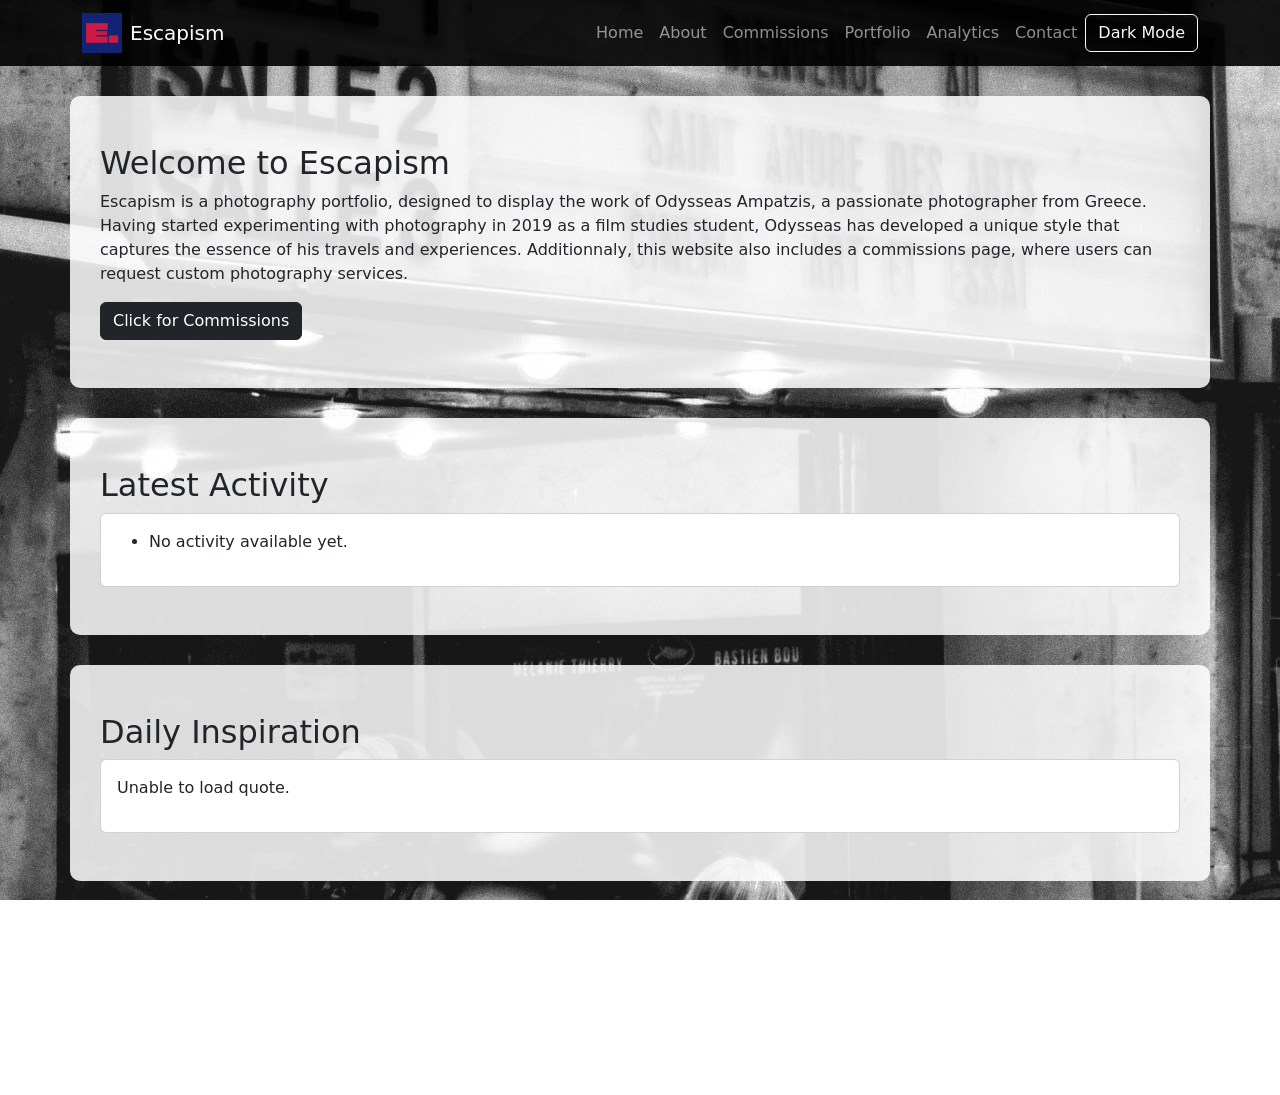
<file: index.html>
<!DOCTYPE html>
<html lang="en">

<head>
    <meta charset="UTF-8">
  <meta name="viewport" content="width=device-width, initial-scale=1.0">

  <meta name="description"
    content="This website serves as a portfolio for Odysseas Ampatzis' photography.">

  <title>Escapism - Home</title> <!-- The title of the webpage, displayed in the browser tab. -->

  <!-- Bootstrap -->
  <link href="https://cdn.jsdelivr.net/npm/bootstrap@5.3.3/dist/css/bootstrap.min.css" rel="stylesheet">

  <!-- Bootstrap Icons -->
  <link rel="stylesheet"
        href="https://cdn.jsdelivr.net/npm/bootstrap-icons@1.11.3/font/bootstrap-icons.min.css">

  <!-- Custom CSS through the style.css file. -->
  <link rel="stylesheet" href="assets/css/style.css">

  <!-- JS -->
  <script src="assets/js/common.js"
          defer></script>

  <script src="assets/js/api.js" defer></script>

  <script src="assets/js/activity.js" defer></script>

</head>

<body>

    <header></header> <!-- Header is injected dynamically through JS. -->

    <main>

        <section class="container py-5 content-box"> <!-- The container py-5 is a common layout class in Bootstrap, creating a responsive container with vertical padding -->

        <!-- The content-box is the default box-sizing value in CSS -->

            <h2>Welcome to Escapism</h2> <!-- Welcome section begins here. -->

            <p>

                Escapism is a photography portfolio, designed to display the work of Odysseas Ampatzis, a passionate photographer from Greece. Having started experimenting with photography in 2019 as a film studies student, Odysseas has developed a unique style that captures the essence of his travels and experiences. Additionnaly, this website also includes a commissions page, where users can request custom photography services.

            </p>

            <!-- Commission button that links to the commissions page -->

            <a href="tasks.html"
            class="btn btn-dark">
            Click for Commissions
            </a>

        </section>

        <!-- Latest Activity and Daily Inspiration sections, using the container py-5 class through Bootstrap and content-box through CSS -->

        <section class="container py-5 content-box">

            <h2>Latest Activity</h2>

            <!-- The card class is a content container through Bootstrap which allows for structured content display -->

            <div class="card">

                <div class="card-body">

                    <ul id="activityList">

                        <li>No activity available yet.</li>

                    </ul>

                </div>

            </div>

        </section>

        <section class="container py-5 content-box">

            <h2>Daily Inspiration</h2>

            <div class="card">

                <div class="card-body">

                    <p id="quoteText">

                        Loading quote...

                    </p>

                </div>

            </div>

        </section>

    </main>

    <footer></footer> <!-- Footer is injected dynamically through JS -->

<script src="https://cdn.jsdelivr.net/npm/bootstrap@5.3.3/dist/js/bootstrap.bundle.min.js" defer></script>
    
</body>

</html>
</file>
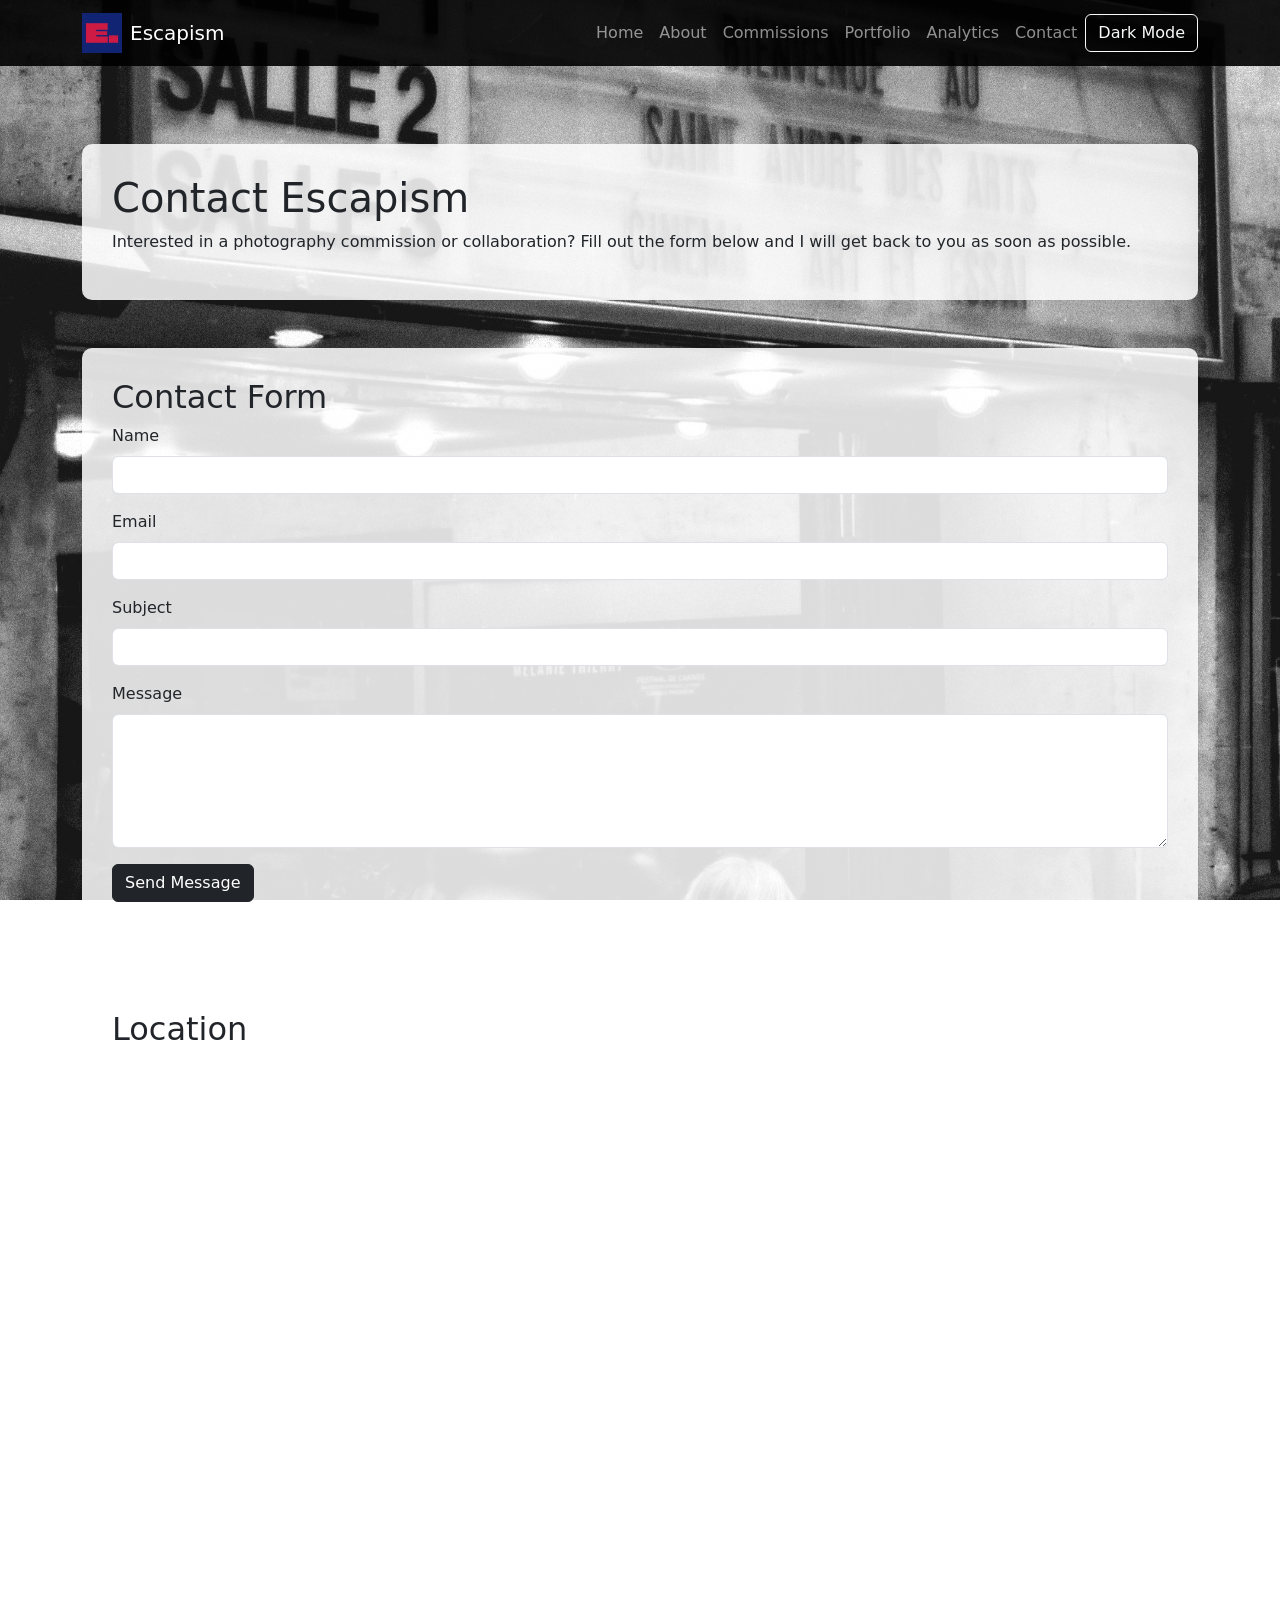
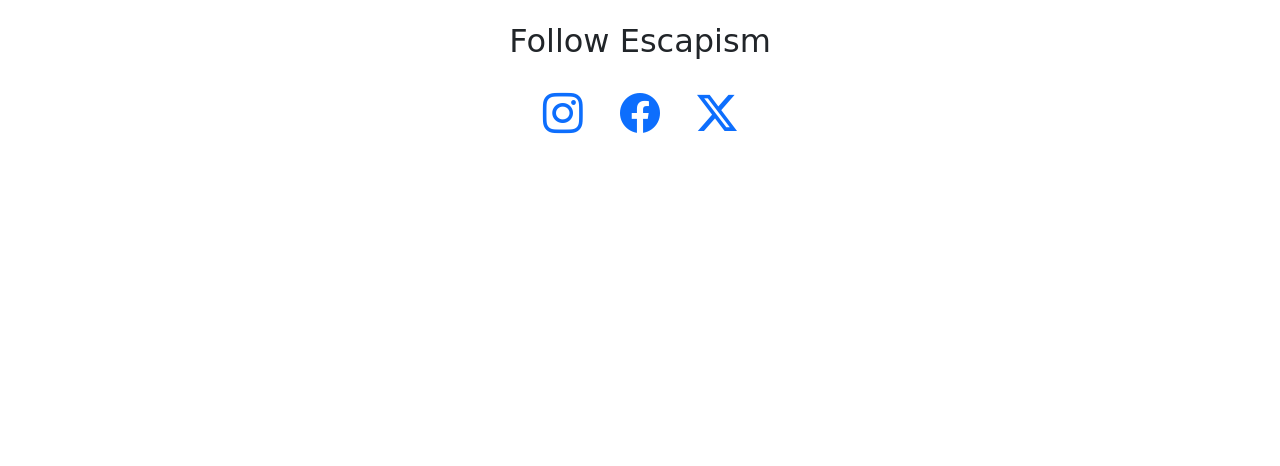
<file: contact.html>
<!DOCTYPE html>
<html lang="en">

<head>
    <meta charset="UTF-8">
  <meta name="viewport" content="width=device-width, initial-scale=1.0">

  <meta name="description"
    content="This website serves as a portfolio for Odysseas Ampatzis' photography.">

  <title>Escapism - Contact</title>

  <!-- Bootstrap -->
  <link href="https://cdn.jsdelivr.net/npm/bootstrap@5.3.3/dist/css/bootstrap.min.css" rel="stylesheet">

  <!-- Bootstrap Icons -->
  <link rel="stylesheet"
        href="https://cdn.jsdelivr.net/npm/bootstrap-icons@1.11.3/font/bootstrap-icons.min.css">

  <!-- Custom CSS -->
  <link rel="stylesheet" href="assets/css/style.css">

  <!-- JS -->
  <script src="assets/js/common.js"
          defer></script>
        
  <script
    src="assets/js/contact.js"
    defer>
  </script>

</head>

<body>

  <header></header>

  <main class="container py-5">

    <section class="content-box mb-5">

      <h1>Contact Escapism</h1>

      <p>

      Interested in a photography commission or collaboration?
      Fill out the form below and I will get back to you as soon as possible.

      </p>

    </section>

    <section class="content-box mb-5">

      <h2>Contact Form</h2>

      <form id="contactForm">

        <div class="mb-3">

          <!-- Label for the name input field, with Bootstrap's form-label class for styling. -->

          <label for="name" class="form-label">

            Name

          </label>

          <!-- Text input for the user's name, with Bootstrap's form-control class for styling and an ID for JavaScript targeting. -->

          <input
            type="text"
            id="name"
            class="form-control"
            aria-label="Name"
            required
            maxlength="50"
            pattern="[A-Za-z\s'-]+"
            title="Please enter a valid name. Only letters, spaces, hyphens, and apostrophes are allowed.">

        </div>

        <div class="mb-3">

          <label for="email" class="form-label">

            Email

          </label>

          <input
              type="email"
              id="email"
              class="form-control"
              aria-label="Email"
              required>

        </div>

        <div class="mb-3">

          <label for="subject" class="form-label">

            Subject

          </label>

          <input
              type="text"
              id="subject"
              class="form-control"
              aria-label="Subject"
              required
              maxlength="100">

        </div>

        <div class="mb-3">

          <label for="message" class="form-label">

            Message

          </label>

          <textarea
              id="message"
              class="form-control"
              aria-label="Message"
              rows="5"
              required
              maxlength="500"></textarea>

        </div>

        <button
            type="submit"
            class="btn btn-dark">

            Send Message

        </button>

      </form>

    </section>

    <!-- Confirmation Modal for displaying a message after form submission, using Bootstrap's modal component. -->

    <div
      class="modal fade"
      id="confirmationModal"
      tabindex="-1">

      <div class="modal-dialog">

        <div class="modal-content">

            <div class="modal-header">

                <h5 class="modal-title">

                    Message Sent

                </h5>

            </div>

            <div class="modal-body">

                <p id="confirmationText"></p>

            </div>

            <div class="modal-footer">

                <button
                    type="button"
                    class="btn btn-secondary"
                    data-bs-dismiss="modal">

                    Close

                </button>

            </div>

        </div>

      </div>

    </div>

    <section class="content-box mb-5">

      <h2>Location</h2>

      <!-- Embedded Google Map showing the location of Escapism, with a title for accessibility and lazy loading for performance. -->

      <iframe
          title="Google Maps Location of Escapism"
          src="https://www.google.com/maps?q=Athens,Greece&output=embed"
          width="100%"
          height="450"
          style="border:0;"
          loading="lazy">

      </iframe>

    </section>

    <!-- Social Media Section with links to Instagram, Facebook, and X (formerly Twitter), using Bootstrap Icons for visual representation. -->

    <section class="content-box text-center">

      <h2>Follow Escapism</h2>

      <div class="mt-4">

        <a
            href="https://instagram.com"
            target="_blank"
            alt="Instagram"
            rel="noopener noreferrer"
            class="mx-3 social-icon">

            <i class="bi bi-instagram fs-1"></i>

        </a>

        <a
            href="https://facebook.com"
            target="_blank"
            alt="Facebook"
            rel="noopener noreferrer"
            class="mx-3 social-icon">

            <i class="bi bi-facebook fs-1"></i>

        </a>

        <a
            href="https://x.com"
            target="_blank"
            alt="X"
            rel="noopener noreferrer"
            class="mx-3 social-icon">

            <i class="bi bi-twitter-x fs-1"></i>

        </a>

      </div>

    </section>

  </main>

  <footer></footer>

<!-- Bootstrap JS Bundle for interactive components like modals, with Popper.js included. -->

<script src="https://cdn.jsdelivr.net/npm/bootstrap@5.3.3/dist/js/bootstrap.bundle.min.js" defer></script>

</body>

</html>
</file>
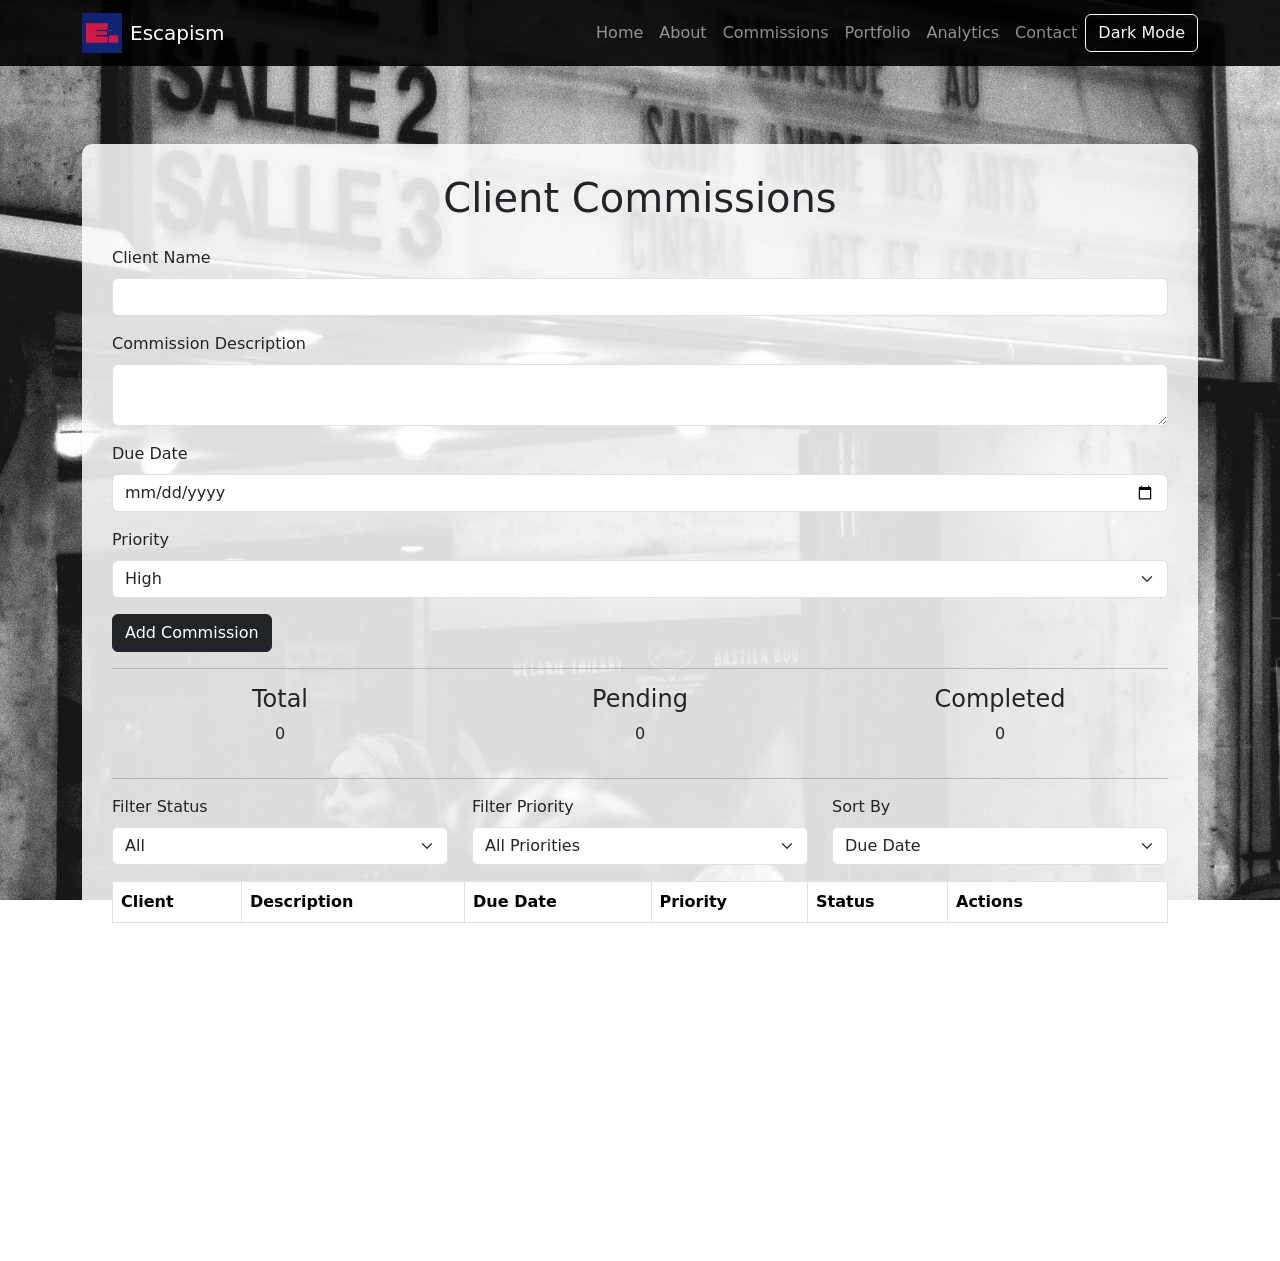
<file: tasks.html>
<!DOCTYPE html>
<html lang="en">

<head>
    <meta charset="UTF-8">
  <meta name="viewport" content="width=device-width, initial-scale=1.0">

  <meta name="description"
    content="This website serves as a portfolio for Odysseas Ampatzis' photography.">

  <title>Escapism - Commissions</title> <!-- Title of the page, displayed in the browser tab. -->

  <!-- Bootstrap -->
  <link href="https://cdn.jsdelivr.net/npm/bootstrap@5.3.3/dist/css/bootstrap.min.css" rel="stylesheet">

  <!-- Bootstrap Icons -->
  <link rel="stylesheet"
        href="https://cdn.jsdelivr.net/npm/bootstrap-icons@1.11.3/font/bootstrap-icons.min.css">

  <!-- Custom CSS -->
  <link rel="stylesheet" href="assets/css/style.css">

  <!-- JS -->
  <script src="assets/js/common.js"
          defer></script>

  <script src="assets/js/tasks.js" defer></script>
</head>

<body>

    <header></header>

    <main class="container py-5"> <!-- Main content area with padding. -->

        <section class="content-box"> <!-- Section for client commissions, styled with a content box class. -->

            <h1 class="text-center mb-4"> Client Commissions </h1>

            <form id="commissionForm"> <!-- Form for adding new client commissions, with an ID for JavaScript targeting. -->

            <div class="mb-3"> <!-- Form group for client name input, with margin-bottom for spacing. -->

                <label class="form-label"> <!-- Label for the client name input field, with Bootstrap's form-label class. -->
                    
                    Client Name
                    
                </label>

                <input
                    type="text"
                    id="clientName"
                    class="form-control"
                    aria-label="Client Name"
                    required
                    maxlength="50"
                    pattern="[A-Za-z ]+">

                <!-- Text input for the client's name, with Bootstrap's form-control class for styling -->

            </div>

            <div class="mb-3"> <!-- Form group for commission description, with margin-bottom for spacing. -->

                <label class="form-label"> Commission Description </label>

                <!-- Textarea for the commission description, with Bootstrap's form-control class for styling and an ID for JavaScript targeting. -->

                <textarea
                id="description"
                class="form-control"
                aria-label="Commission Description"
                required
                maxlength="300"></textarea>

            </div>

            <div class="mb-3">

                <label class="form-label"> Due Date </label>

                <input
                    type="date"
                    id="dueDate"
                    class="form-control"
                    min="2026-07-01"
                    max="2030-12-31"
                    required>

            </div>

            <div class="mb-3">

                <label class="form-label"> Priority </label>

                <!-- Dropdown select for commission priority, with Bootstrap's form-select class for styling and an ID for JavaScript targeting. -->

                <select
                    class="form-select"
                    id="priority"
                    aria-label="Priority">

                    <option value="High">
                        High
                    </option>

                    <option value="Medium">
                        Medium
                    </option>

                    <option value="Low">
                        Low
                    </option>

                </select>

            </div>

            <button
                type="submit"
                class="btn btn-dark">

                Add Commission

            </button>

            </form>

            <hr>

            <div class="row text-center"> <!-- Row for displaying commission statistics, with centered text. -->

                <div class="col-md-4">

                    <h4>Total</h4>

                    <p id="totalCount">0</p>

                </div>

                <div class="col-md-4">

                    <h4>Pending</h4>

                    <p id="pendingCount">0</p>

                </div>

                <div class="col-md-4">

                    <h4>Completed</h4>

                    <p id="completedCount">0</p> <!-- Paragraph for displaying the count of completed commissions, with an ID for JavaScript targeting. -->

                </div>

            </div>

            <hr>

            <!-- Dropdown select for filtering commissions by status, with Bootstrap's form-select class for styling and an ID for JavaScript targeting. -->
        
            <div class="row mb-3">

                <div class="col-md-4">

                    <label class="form-label">

                    Filter Status

                    </label>

                    <select
                        id="statusFilter"
                        class="form-select"
                        aria-label="Filter Status">

                        <option value="All">All</option>

                        <option value="Pending">Pending</option>

                        <option value="Completed">Completed</option>

                    </select>

                </div>

                <div class="col-md-4">

                    <label class="form-label">

                        Filter Priority

                    </label>

                    <select
                        id="priorityFilter"
                        class="form-select"
                        aria-label="Filter Priority">

                        <option value="All">All Priorities</option>

                        <option value="High">High</option>

                        <option value="Medium">Medium</option>

                        <option value="Low">Low</option>

                    </select>

                </div>

                <!-- Dropdown select for sorting commissions, with Bootstrap's form-select class for styling and an ID for JavaScript targeting. -->

                <div class="col-md-4">

                    <label class="form-label">

                        Sort By

                    </label>

                    <select
                        id="sortOption"
                        class="form-select"
                        aria-label="Sort By">

                        <option value="date">
                            Due Date
                        </option>

                        <option value="name">
                            Client Name
                        </option>

                    </select>

                </div>

            </div>

        <table class="table table-bordered"> <!-- Table for displaying client commissions, with Bootstrap's table and table-bordered classes for styling. -->

            <thead>

                <tr>

                    <th> Client </th>

                    <th> Description </th>

                    <th> Due Date </th>

                    <th> Priority </th>

                    <th> Status </th>

                    <th class="actions-column"> Actions </th>

                </tr>

            </thead>

            <tbody id="commissionTableBody"> <!-- Table body where commission rows will be dynamically inserted by JavaScript. -->

            </tbody>

            </table>

        </section>

    </main>

    <footer></footer>

<script src="https://cdn.jsdelivr.net/npm/bootstrap@5.3.3/dist/js/bootstrap.bundle.min.js" defer></script>

</body>

</html>
</file>
<file: assets/css/style.css>
body {

    background-image: url("../images/background.webp");

    background-size: cover;

    background-position: center;

    background-attachment: fixed;

    margin: 0;

}

.content-box {

    background-color: rgba(255, 255, 255, 0.85);

    padding: 30px;

    border-radius: 10px;

    margin-top: 30px;

    margin-bottom: 30px;

}

.navbar {

    background-color: rgba(0, 0, 0, 0.9) !important;

}

.dark-mode {

    background-color: #121212;
    color: white;

}

.dark-mode .content-box {

    background-color: rgba(0, 0, 0, 0.85);
    color: white;

}

.dark-mode h1,
.dark-mode h2,
.dark-mode h3,
.dark-mode h4,
.dark-mode h5,
.dark-mode p,
.dark-mode label,
.dark-mode li {

    color: white !important;

}

.dark-mode table {

    color: white !important;

}

.dark-mode th,
.dark-mode td {

    background-color: #222 !important;
    color: white !important;

}

.dark-mode .table {

    color: white !important;

}

.dark-mode .form-control,
.dark-mode .form-select {

    background-color: #333;
    color: white;
    border: 1px solid #555;

}

.dark-mode .form-control::placeholder {

    color: #ccc;

}

.dark-mode .card {

    background-color: #222 !important;

    color: white !important;

    border-color: #444 !important;

}

.dark-mode .card-body {

    background-color: #222 !important;

    color: white !important;

}

.site-footer {

    background: transparent;

    padding: 20px;

    text-align: center;

    margin-top: 30px;

}

.site-footer h5,
.site-footer p,
.site-footer a {

    color: white !important;

}

.carousel-item {

    text-align: center;

}

.carousel-item img {

    max-height: 700px;

    width: auto !important;

    height: auto !important;

    max-width: 100%;

}

.carousel-item img {

    display: block;

    margin-left: auto;

    margin-right: auto;

}

.card-img-top {

    width: 100%;

    height: 500px;

    object-fit: cover;

    display: block;

    margin: 0;

}

.clickable-image {

    cursor: pointer;

}

#modalImage {

    max-height: 90vh;

}

.modal-content {

    background: transparent !important;

    border: none !important;

    box-shadow: none !important;

}

.modal-body {

    padding: 0 !important;

}

.modal-backdrop.show {

    opacity: 0.9;

}

.actions-column {

    width: 220px;

}

.social-icon {

    border: none !important;

    outline: none !important;

    box-shadow: none !important;

    text-decoration: none !important;

}

.high-priority {

    background-color: #ffb3b3;

}

.medium-priority {

    background-color: #ffe5b3;

}

.low-priority {

    background-color: #c9f7c9;

}

.dark-mode .high-priority {

    background-color: #7a2020 !important;

}

.dark-mode .medium-priority {

    background-color: #7a5b00 !important;

}

.dark-mode .low-priority {

    background-color: #1d5f1d !important;

}

canvas {

    background-color: white;

    border-radius: 10px;

    padding: 15px;

}

.dark-mode canvas {

    background-color: #222;

    color: white;

}
</file>
